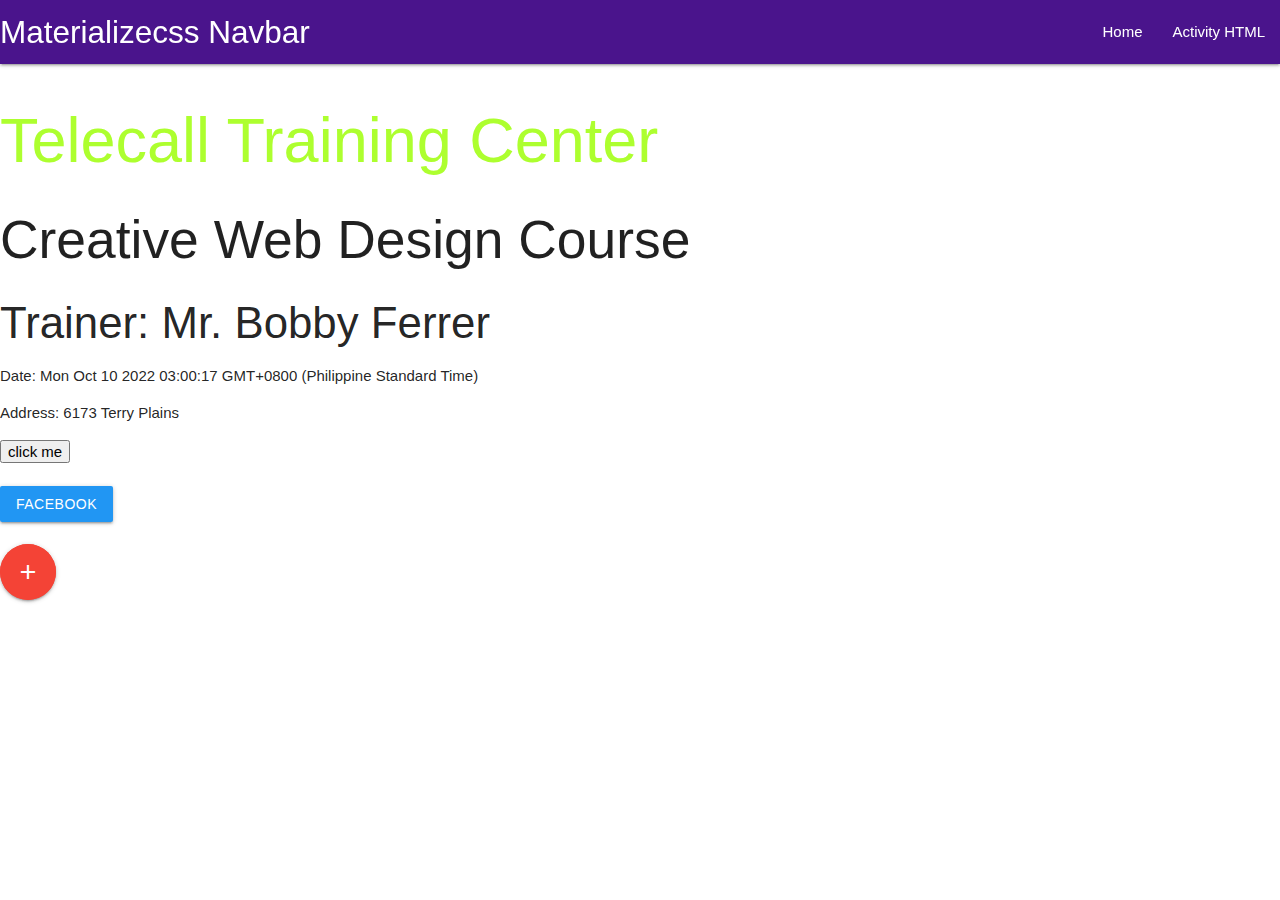
<file: index.html>
<!DOCTYPE html>
<html lang="en">
<head>
  <meta charset="UTF-8">
  <meta http-equiv="X-UA-Compatible" content="IE=edge">
  <meta name="viewport" content="width=device-width, initial-scale=1.0">
  <!-- Compiled and minified CSS -->
  <link rel="stylesheet" href="https://cdnjs.cloudflare.com/ajax/libs/materialize/1.0.0/css/materialize.min.css">
  <link rel="stylesheet" href="style.css">
  <link href="https://fonts.googleapis.com/icon?family=Material+Icons" rel="stylesheet">
  <title>Telecall Creative Web Design</title>
</head>
<body>
   <div class="navbar-fixed">
      <nav class="purple darken-4">
        <div class="nav-wrapper">
          <a class="brand-logo" href="https://materializecss.com/navbar.html">Materializecss Navbar</a>
          <ul class="right">
             <li><a href="index.html">Home</a></li>
             <li><a href="activity.html">Activity HTML</a></li>
          </ul>
        </div>
      </nav>
    </div>
   <h1 style="color: greenyellow;">Telecall Training Center</h1>
   <h2>Creative Web Design Course</h2>
   <h3>Trainer: Mr. Bobby Ferrer</h3>
   <p>Date: Mon Oct 10 2022 03:00:17 GMT+0800 (Philippine Standard Time)</p>
   <p>Address: 6173 Terry Plains</p>

   <button>click me</button>
<br><br>
   <button class="btn blue waves-effect waves-light">Facebook</button>
<br><br>
   <button class="btn-floating pulse btn-large waves-effect waves-light red"><i class="material-icons">add</i></button>

   <!-- Compiled and minified JavaScript -->
   <script src="https://cdnjs.cloudflare.com/ajax/libs/materialize/1.0.0/js/materialize.min.js"></script>
</body>
</html>


<!-- Inline CSS -->
<!-- Internal CSS -->
<!-- External CSS -->
</file>
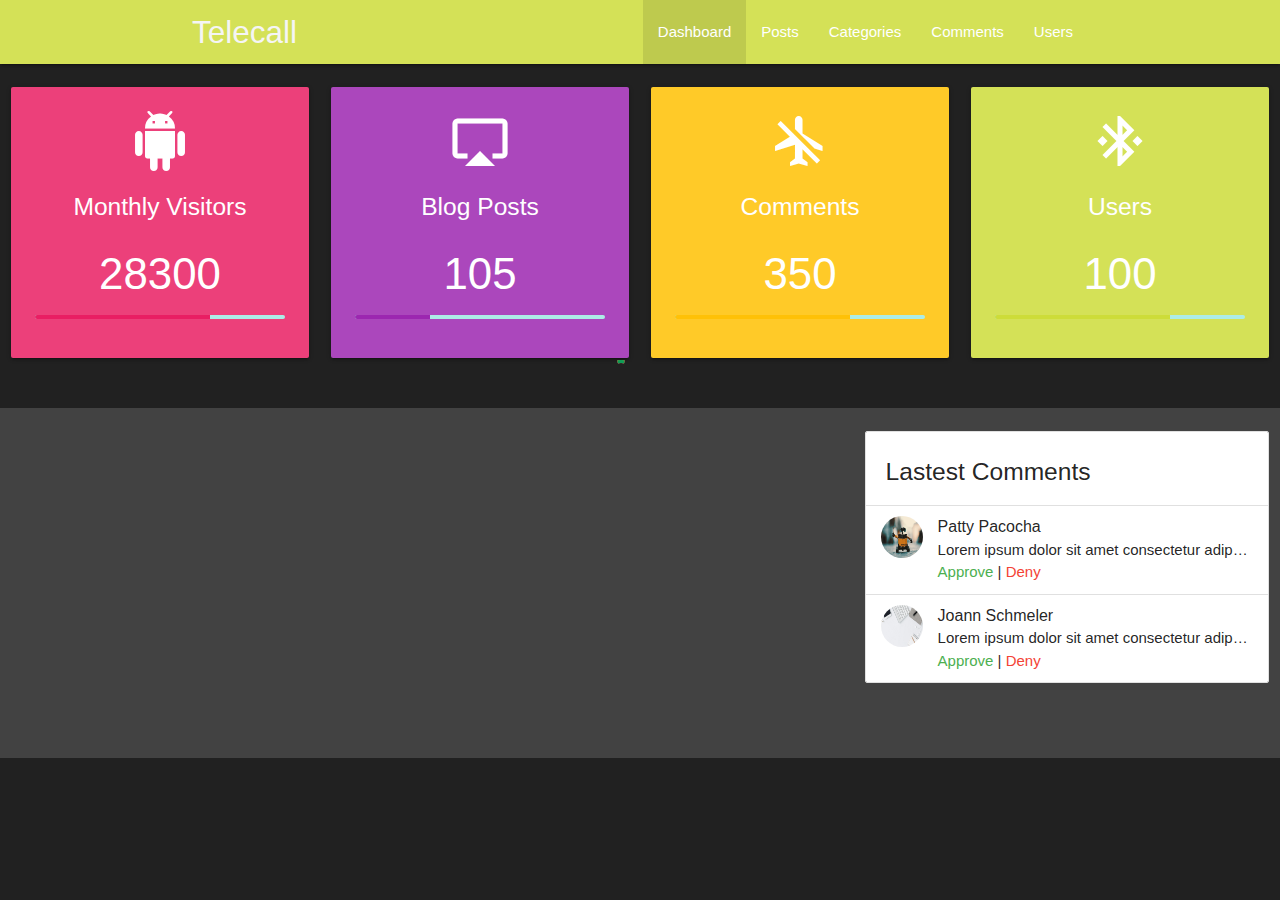
<file: PROJECT/index.html>
<!DOCTYPE html>
<html lang="en">
<head>
  <meta charset="UTF-8">
  <meta http-equiv="X-UA-Compatible" content="IE=edge">
  <meta name="viewport" content="width=device-width, initial-scale=1.0">
   <!-- Compiled and minified CSS -->
   <link rel="stylesheet" href="https://cdnjs.cloudflare.com/ajax/libs/materialize/1.0.0/css/materialize.min.css">
   <!-- Icons -->
   <link href="https://fonts.googleapis.com/icon?family=Material+Icons" rel="stylesheet">
   <!-- css -->
   <link rel="stylesheet" href="main.css">
  <title>Small Project</title>
</head>
<body class="grey darken-4">
<nav class="lime lighten-1">
 <div class="container">
  <div class="nav-wrapper">
    <a href="" class="brand-logo grey-text text-lighten-4">Telecall</a>
    <a href="#" data-target="slide-out" class="sidenav-trigger">
      <i class="material-icons">menu</i>
    </a>
    <ul class="right hide-on-med-and-down">
      <li class="active">
        <a href="index.html">Dashboard</a>
      </li>
      <li>
        <a href="posts.html">Posts</a>
      </li>
      <li>
        <a href="posts.html">Categories</a>
      </li>
      <li>
        <a href="posts.html">Comments</a>
      </li>
      <li>
        <a href="posts.html">Users</a>
      </li>
    </ul>
  </div>
 </div>
</nav>

<!-- Sidenav structure -->
<ul id="slide-out" class="sidenav lime lighten-2">
  <li>
    <div class="user-view">
      <div class="background grey darken-4"></div>
      <a href="#">
        <img src="../images/img5.jpg" alt="" class="circle">
      </a>
      <a href="#">
        <span class="name white-text">Ashley Abernathy</span>
      </a>
      <a href="#">
        <span class="email white-text">abernathy@gmail.com</span>
      </a>
    </div>
  </li>
    <li>
      <div class="divider"></div>
    </li>
    <li class="active">
      <a href="index.html"><i class="material-icons">dashboard</i>dashboard</a>
    </li>
    <li>
      <a href="posts.html">Posts</a>
    </li>
    <li>
      <a href="posts.html">Categories</a>
    </li>
    <li>
      <a href="posts.html">Comments</a>
    </li>
    <li>
      <a href="posts.html">Users</a>
    </li>
    <li>
      <div class="divider"></div>
    </li>
    <li>
      <a class="subheader">Account Controls</a>
    </li>
    <li>
      <a href="login.html" class="waves-effect">Logout</a>
    </li>
</ul>
  
<!-- section: stats -->
<section class="section section-stats">
 <div class="row">
  <div class="col s12 m6 l3">
    <div class="card-panel pink lighten-1 white-text center">
      <i class="material-icons medium">android</i>
      <h5>Monthly Visitors</h5>
      <h3 class="count">28300</h3>
      <div class="progress">
        <div class="determinate pink"  style="width: 70%"></div>
      </div>
    </div>
  </div>
  <div class="col s12 m6 l3">
    <div class="card-panel purple lighten-1 white-text center">
      <i class="material-icons medium">airplay</i>
      <h5>Blog Posts</h5>
      <h3 class="count">105</h3>
      <div class="progress">
        <div class="determinate purple"  style="width: 30%"></div>
      </div>
    </div>
  </div>
  <div class="col s12 m6 l3">
    <div class="card-panel amber lighten-1 white-text center">
      <i class="material-icons medium">airplanemode_inactive</i>
      <h5>Comments</h5>
      <h3 class="count">350</h3>
      <div class="progress">
        <div class="determinate amber"  style="width: 70%"></div>
      </div>
    </div>
  </div>
  <div class="col s12 m6 l3">
    <div class="card-panel lime lighten-1 white-text center">
      <i class="material-icons medium">bluetooth_connected</i>
      <h5>Users</h5>
      <h3 class="count">100</h3>
      <div class="progress">
        <div class="determinate lime"  style="width: 70%"></div>
      </div>
    </div>
  </div>
 </div>
</section>
<!-- section visitor -->
<section class="section section-visitors grey darken-3">
 <div class="row">
  <div class="col s12 m6 l8">
    <div id="chartContainer" style="height: 300px; width: 100%;"></div>
  </div>
  <div class="col s12 m6 l4">
<!-- latest comments -->
    <ul class="collection with-header latest-comments">
       <li class="collection-header">
        <h5>Lastest Comments</h5>
       </li>
       <li class="collection-item avatar">
        <img src="../images/img5.jpg" alt="" class="circle">
        <span class="title">Patty Pacocha</span>
        <p class="truncate">Lorem ipsum dolor sit amet consectetur adipisicing elit. Magni repudiandae quo quaerat laudantium amet impedit, repellat, id inventore aspernatur consequatur eos nostrum architecto officia libero nemo alias ipsam itaque cupiditate!</p>
        <a href="#" class="approve green-text">Approve</a> |
        <a href="#" class="deny red-text">Deny</a> 
       </li>
       <li class="collection-item avatar">
        <img src="../images/img3.jpg" alt="" class="circle">
        <span class="title">Joann Schmeler</span>
        <p class="truncate">Lorem ipsum dolor sit amet consectetur adipisicing elit. Magni repudiandae quo quaerat laudantium amet impedit, repellat, id inventore aspernatur consequatur eos nostrum architecto officia libero nemo alias ipsam itaque cupiditate!</p>
        <a href="#" class="approve green-text">Approve</a> |
        <a href="#" class="deny red-text">Deny</a> 
       </li>
    </ul>
  </div>
 </div>
</section>


<!-- Preloader -->
<div class="preloader-wrapper big active loader">
  <div class="spinner-layer spinner-blue">
    <div class="circle-clipper left">
      <div class="circle"></div>
    </div><div class="gap-patch">
      <div class="circle"></div>
    </div><div class="circle-clipper right">
      <div class="circle"></div>
    </div>
  </div>

  <div class="spinner-layer spinner-red">
    <div class="circle-clipper left">
      <div class="circle"></div>
    </div><div class="gap-patch">
      <div class="circle"></div>
    </div><div class="circle-clipper right">
      <div class="circle"></div>
    </div>
  </div>

  <div class="spinner-layer spinner-yellow">
    <div class="circle-clipper left">
      <div class="circle"></div>
    </div><div class="gap-patch">
      <div class="circle"></div>
    </div><div class="circle-clipper right">
      <div class="circle"></div>
    </div>
  </div>

  <div class="spinner-layer spinner-green">
    <div class="circle-clipper left">
      <div class="circle"></div>
    </div><div class="gap-patch">
      <div class="circle"></div>
    </div><div class="circle-clipper right">
      <div class="circle"></div>
    </div>
  </div>
</div>
    




   <!-- Jquery CDN -->
<script src="https://code.jquery.com/jquery-3.6.1.min.js" integrity="sha256-o88AwQnZB+VDvE9tvIXrMQaPlFFSUTR+nldQm1LuPXQ=" crossorigin="anonymous"></script>
<!-- Compiled and minified JavaScript -->
<script src="https://cdnjs.cloudflare.com/ajax/libs/materialize/1.0.0/js/materialize.min.js"></script>
<script src="https://canvasjs.com/assets/script/canvasjs.min.js"></script>
<script src="js/chart.js"></script>

<script>
  // hide Sections
  $('.section').hide();
  // setTimeOut
  setTimeout(function() {
    $(document).ready(function() {
      // Init sidenav
    $('.sidenav').sidenav({
      edge: 'right',
      inDuration: 250,
      outDuration: 200,
      preventScrolling: true
    });
    //  show sections
    $('.section').fadeIn();
    // Hide Preloader
    $('.loader').fadeOut();
   });
  }, 1000);
  
</script>
</body>
</html>
</file>
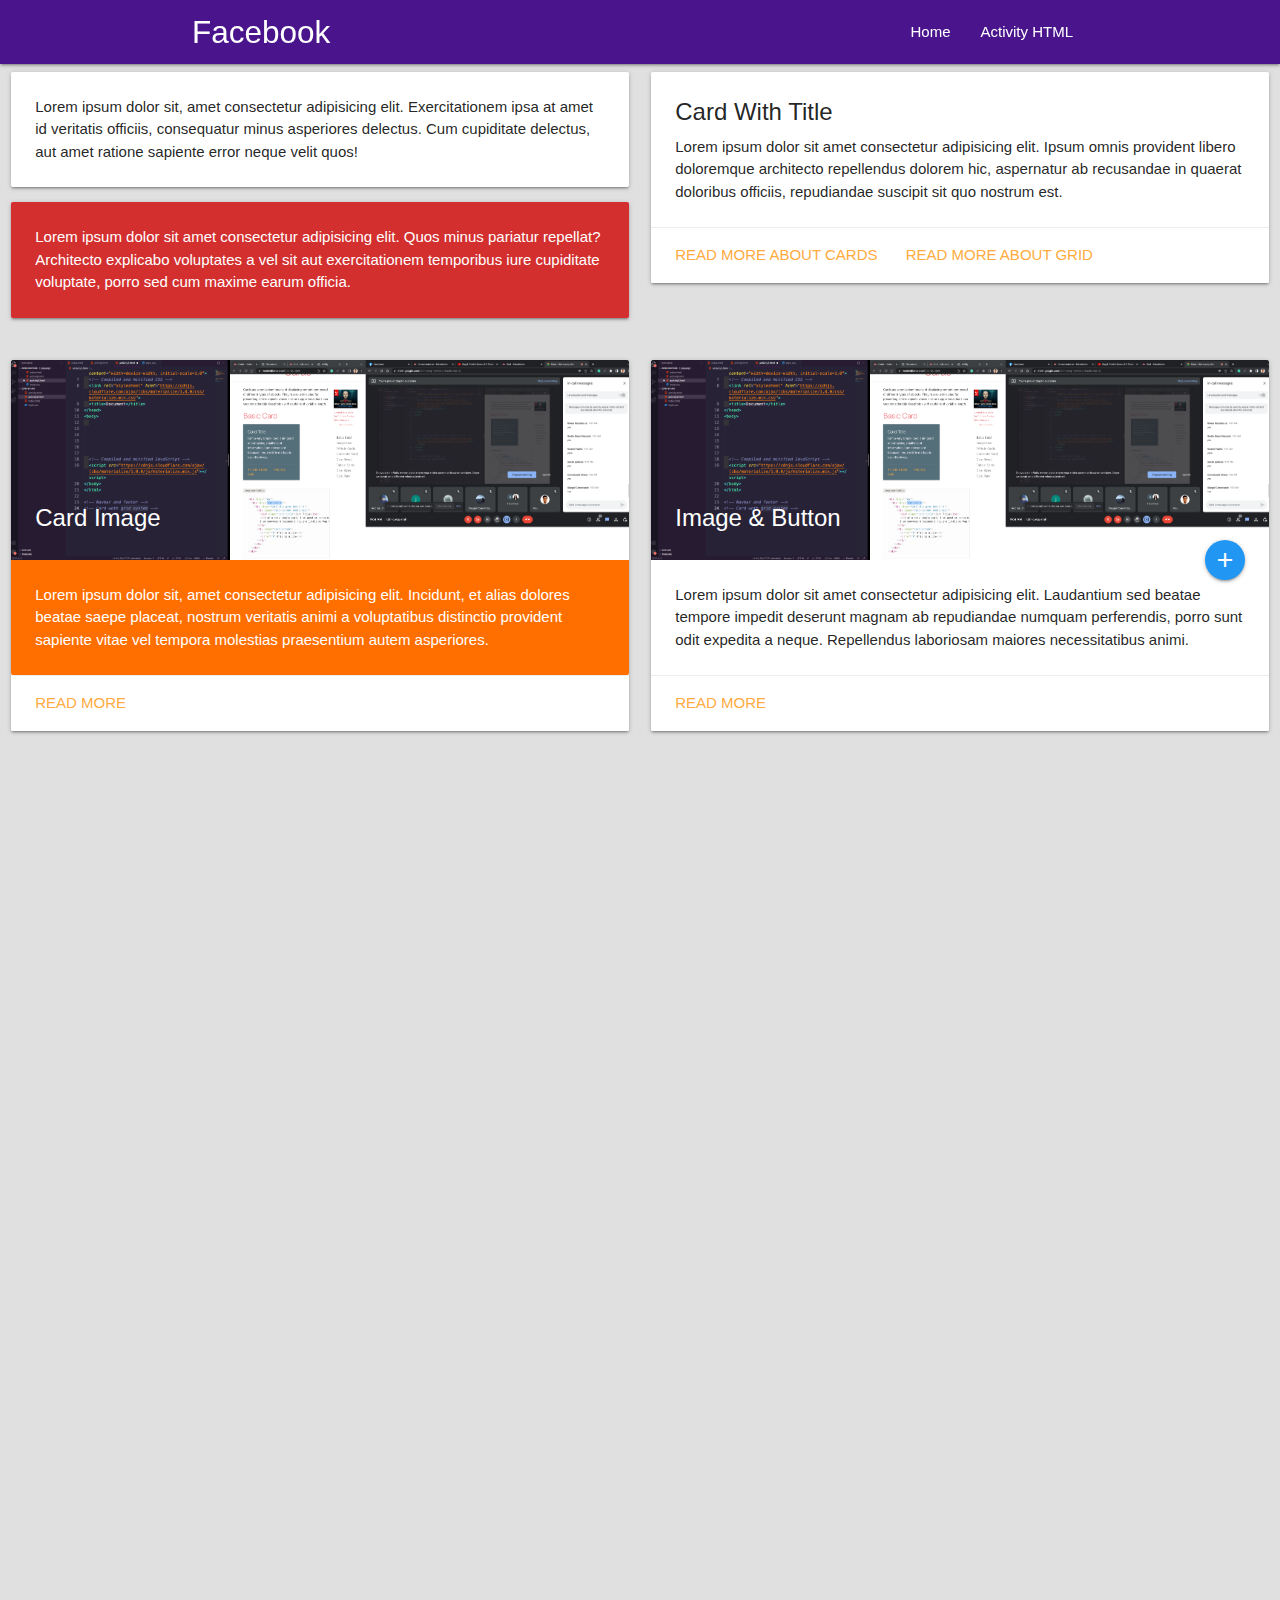
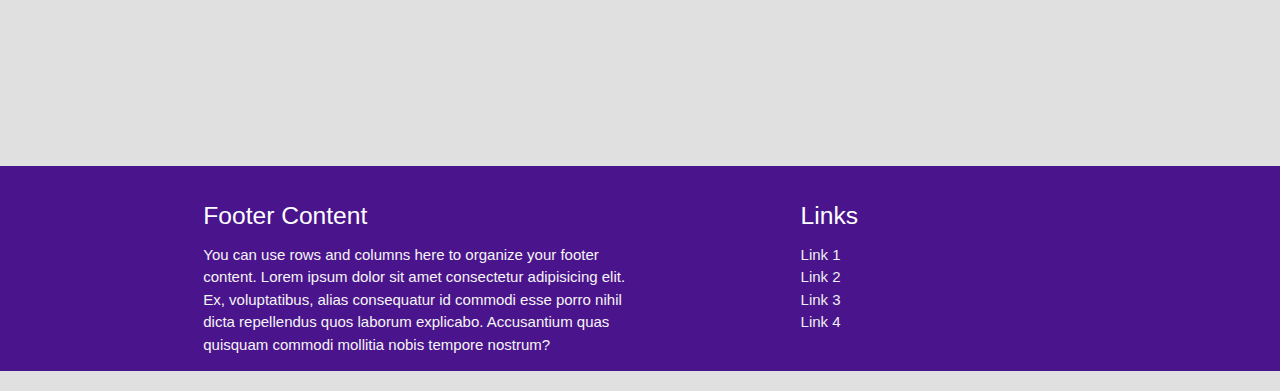
<file: activity.html>
<!DOCTYPE html>
<html lang="en">
<head>
  <meta charset="UTF-8">
  <meta http-equiv="X-UA-Compatible" content="IE=edge">
  <meta name="viewport" content="width=device-width, initial-scale=1.0">
  <!-- Compiled and minified CSS -->
  <link rel="stylesheet" href="https://cdnjs.cloudflare.com/ajax/libs/materialize/1.0.0/css/materialize.min.css">
  <!-- Icons -->
  <link href="https://fonts.googleapis.com/icon?family=Material+Icons" rel="stylesheet">
  <title>Document</title>
</head>
<body class="grey lighten-2">
  <div class="navbar-fixed">
    <nav class="purple darken-4">
      <div class="container">
        <div class="nav-wrapper">
          <a class="brand-logo" href="https://www.facebook.com/">Facebook</a>
          <ul class="right">
             <li><a href="index.html">Home</a></li>
             <li><a href="activity.html">Activity HTML</a></li>
          </ul>
        </div>
      </div>
    </nav>
  </div>

  <div class="row">
    <div class="col s12 m6">
      <div class="card">
        <div class="card-content">
          <p>Lorem ipsum dolor sit, amet consectetur adipisicing elit. Exercitationem ipsa at amet id veritatis officiis, consequatur minus asperiores delectus. Cum cupiditate delectus, aut amet ratione sapiente error neque velit quos!</p>
        </div>
      </div>
      <div class="card red darken-2">
        <div class="card-content white-text">
          <p>Lorem ipsum dolor sit amet consectetur adipisicing elit. Quos minus pariatur repellat? Architecto explicabo voluptates a vel sit aut exercitationem temporibus iure cupiditate voluptate, porro sed cum maxime earum officia.</p>
        </div>
      </div>
    </div>
    <div class="col s12 m6">
      <!-- Card with title -->
      <div class="card">
        <div class="card-content">
          <span class="card-title">Card With Title</span>
          <p>Lorem ipsum dolor sit amet consectetur adipisicing elit. Ipsum omnis provident libero doloremque architecto repellendus dolorem hic, aspernatur ab recusandae in quaerat doloribus officiis, repudiandae suscipit sit quo nostrum est.</p>
        </div>
        <!-- Add links -->
        <div class="card-action">
          <a href="https://materializecss.com/cards.html">Read More About Cards</a>
          <a href="https://materializecss.com/grid.html">Read More About Grid</a>
        </div>
      </div>
    </div>
  </div>

  <div class="row">
    <div class="col s12 m6">
      <!-- card image -->
      <div class="card">
        <div class="card-image">
          <img src="images/img1.png" alt="">
          <span class="card-title">Card Image</span>
        </div>
        <div class="card-content amber white-text darken-4">
          <p>Lorem ipsum dolor sit, amet consectetur adipisicing elit. Incidunt, et alias dolores beatae saepe placeat, nostrum veritatis animi a voluptatibus distinctio provident sapiente vitae vel tempora molestias praesentium autem asperiores.</p>
        </div>
        <div class="card-action">
          <a href="">Read more</a>
        </div>
      </div>
    </div>
    <div class="col s12 m6">
      <!-- Card with image & floating button-->
      <div class="card">
        <div class="card-image">
          <img src="images/img1.png" alt="">
          <span class="card-title">Image & Button</span>
          <a href="" class="btn-floating halfway-fab waves-effect waves-light blue">
            <i class="material-icons">add</i>
          </a>
        </div>
        <div class="card-content">
          <p>Lorem ipsum dolor sit amet consectetur adipisicing elit. Laudantium sed beatae tempore impedit deserunt magnam ab repudiandae numquam perferendis, porro sunt odit expedita a neque. Repellendus laboriosam maiores necessitatibus animi.</p>
        </div>
        <div class="card-action">
          <a href="">Read more</a>
        </div>
      </div>
    </div>
  </div>

  <div style="height: 1000px;"></div>

 
  <footer class="page-footer purple darken-4">
    <div class="container">
      <div class="row">
        <div class="col l6 s12">
          <h5 class="white-text">Footer Content</h5>
          <p class="grey-text text-lighten-4">You can use rows and columns here to organize your footer content. Lorem ipsum dolor sit amet consectetur adipisicing elit. Ex, voluptatibus, alias consequatur id commodi esse porro nihil dicta repellendus quos laborum explicabo. Accusantium quas quisquam commodi mollitia nobis tempore nostrum? </p>
        </div>
        <div class="col l4 offset-l2 s12">
          <h5 class="white-text">Links</h5>
          <ul>
            <li><a class="grey-text text-lighten-3" href="#!">Link 1</a></li>
            <li><a class="grey-text text-lighten-3" href="#!">Link 2</a></li>
            <li><a class="grey-text text-lighten-3" href="#!">Link 3</a></li>
            <li><a class="grey-text text-lighten-3" href="#!">Link 4</a></li>
          </ul>
        </div>
      </div>
    </div>
  </footer>
  <!-- Compiled and minified JavaScript -->
  <script src="https://cdnjs.cloudflare.com/ajax/libs/materialize/1.0.0/js/materialize.min.js"></script>
</body>
</html>
</file>
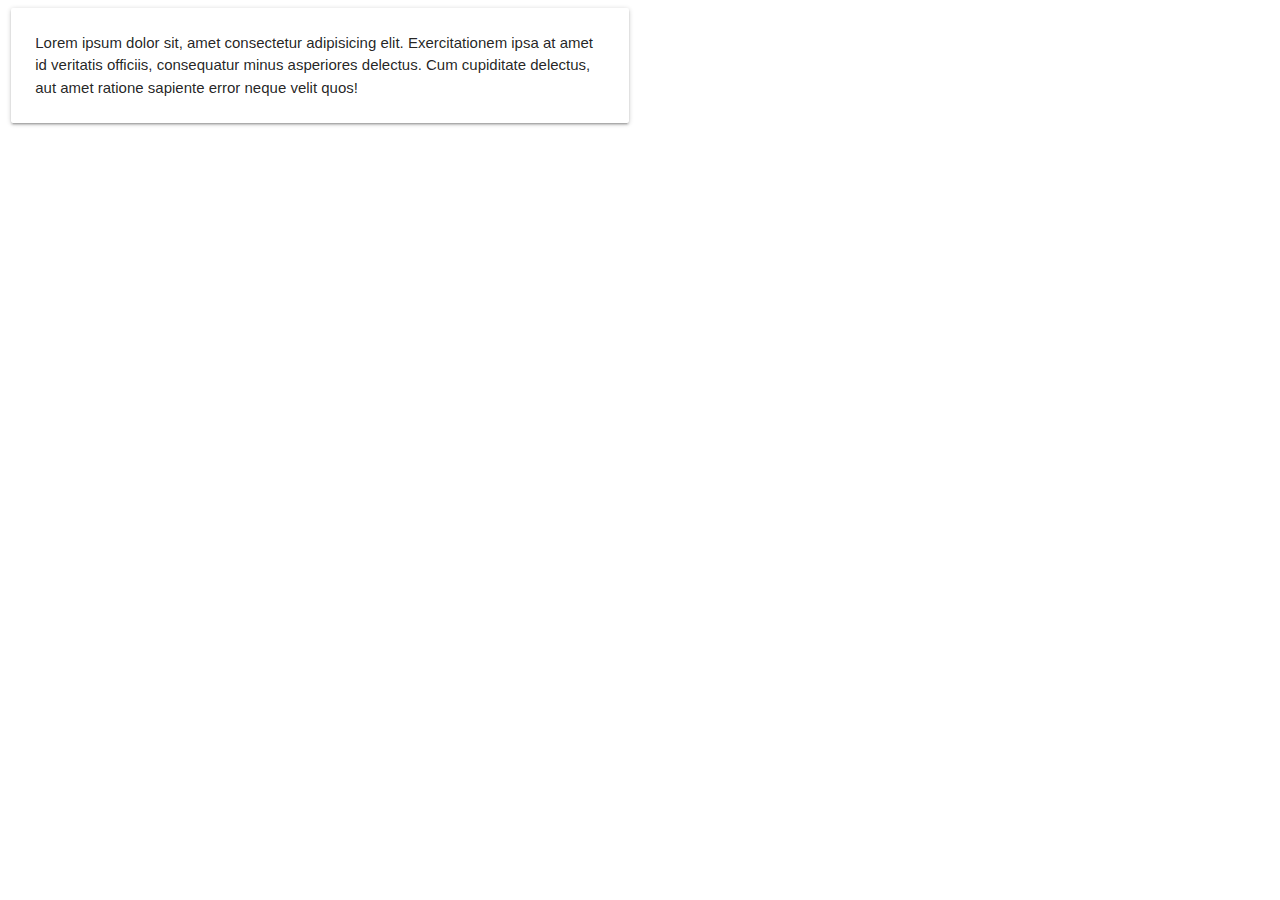
<file: activity2.html>
<!DOCTYPE html>
<html lang="en">
<head>
  <meta charset="UTF-8">
  <meta http-equiv="X-UA-Compatible" content="IE=edge">
  <meta name="viewport" content="width=device-width, initial-scale=1.0">
  <!-- Compiled and minified CSS -->
  <link rel="stylesheet" href="https://cdnjs.cloudflare.com/ajax/libs/materialize/1.0.0/css/materialize.min.css">
  <title>Document</title>
</head>
<body>
  
<div class="row">
  <div class="col s12 m6">
    <div class="card">
      <div class="card-content">
        <p>Lorem ipsum dolor sit, amet consectetur adipisicing elit. Exercitationem ipsa at amet id veritatis officiis, consequatur minus asperiores delectus. Cum cupiditate delectus, aut amet ratione sapiente error neque velit quos!</p>
      </div>
    </div>
  </div>
</div>




  <!-- Compiled and minified JavaScript -->
  <script src="https://cdnjs.cloudflare.com/ajax/libs/materialize/1.0.0/js/materialize.min.js"></script>
</body>
</html>

<!-- Navbar and footer -->
<!-- Card woth grid system -->
</file>
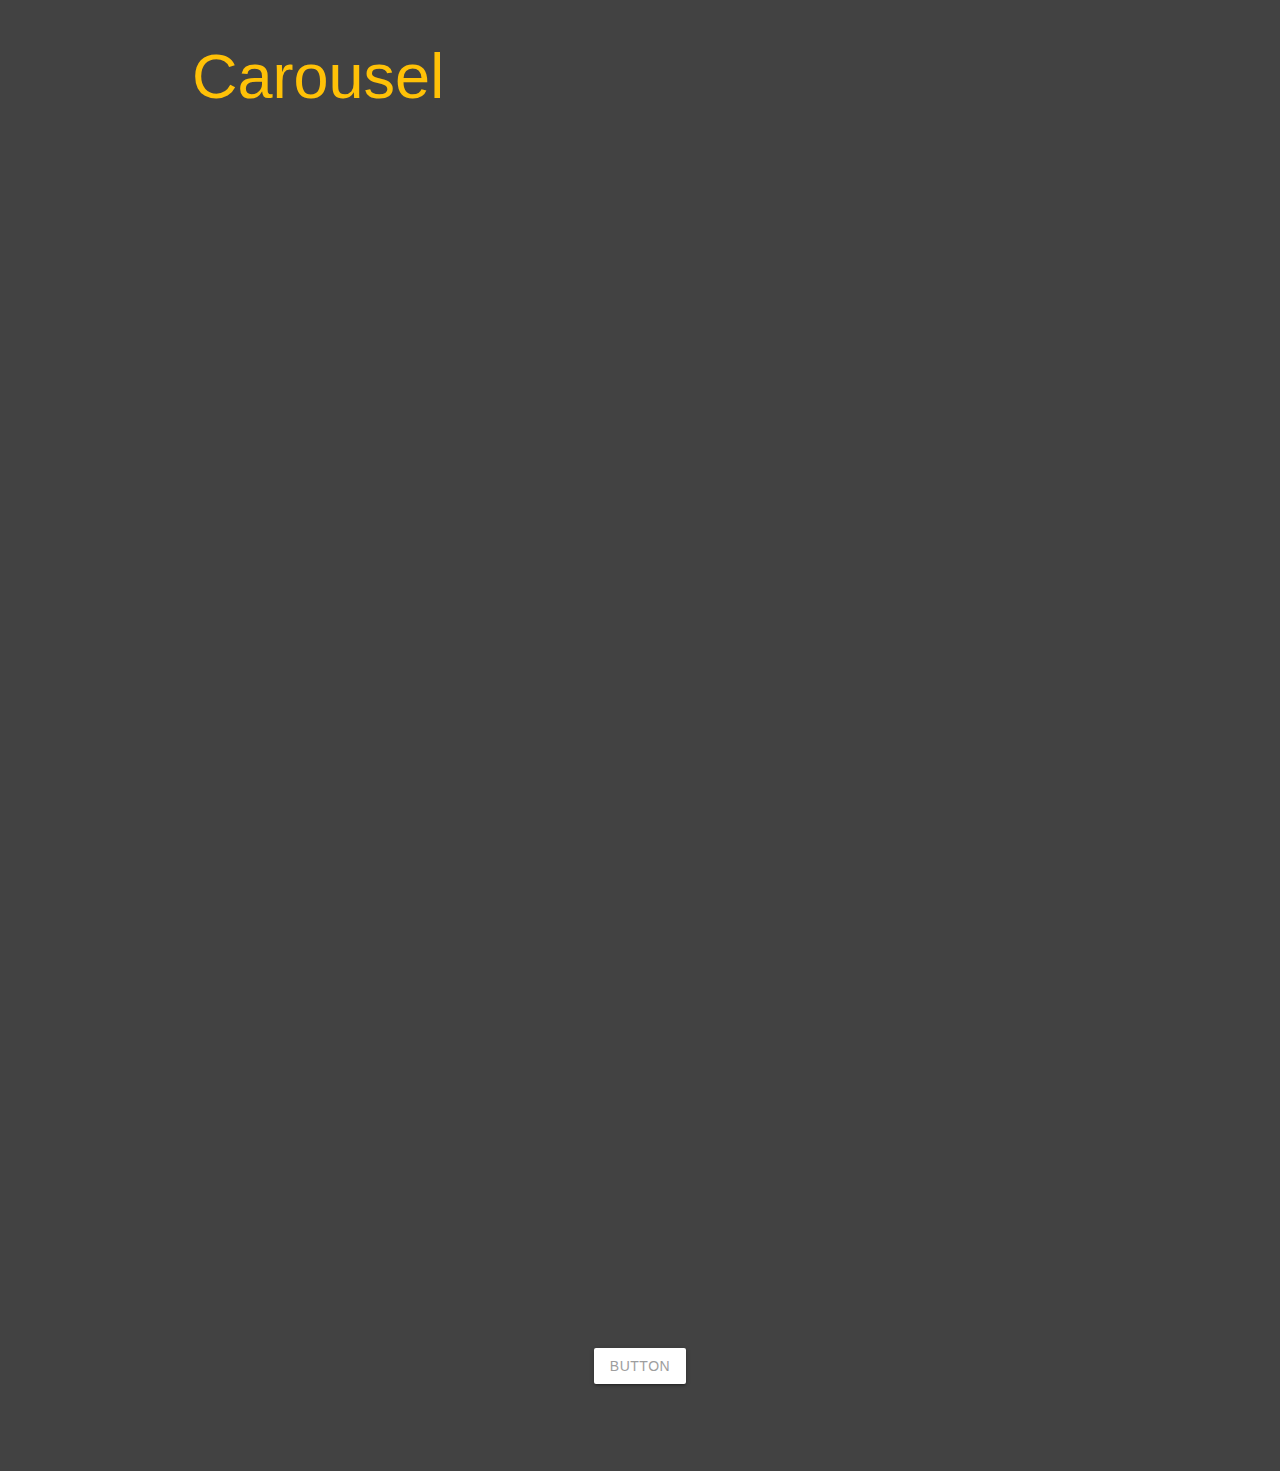
<file: carousel.html>
<!DOCTYPE html>
<html lang="en">
<head>
  <meta charset="UTF-8">
  <meta http-equiv="X-UA-Compatible" content="IE=edge">
  <meta name="viewport" content="width=device-width, initial-scale=1.0">
  <!-- Compiled and minified CSS -->
  <link rel="stylesheet" href="https://cdnjs.cloudflare.com/ajax/libs/materialize/1.0.0/css/materialize.min.css">
  <!-- Icons -->
  <link href="https://fonts.googleapis.com/icon?family=Material+Icons" rel="stylesheet">
  <title>Carousel</title>
</head>
<body class="grey darken-3">
  
<div class="container">
  <h1 class="amber-text">Carousel</h1>
  <!-- Carousel -->
  <div class="carousel">
    <a href="#one!" class="carousel-item">
      <img src="images/img1.jpg" alt="">
    </a>
    <a href="#two!" class="carousel-item">
      <img src="images/img2.jpg" alt="">
    </a>
    <a href="#three!" class="carousel-item">
      <img src="images/img3.jpg" alt="">
    </a>
    <a href="#four!" class="carousel-item">
      <img src="images/img4.jpg" alt="">
    </a>
  </div>
</div>

<!-- Full width carousel -->
<div class="carousel carousel-slider">
  <a href="#one!" class="carousel-item">
    <img src="images/img5.jpg" alt="">
  </a>
  <a href="#two!" class="carousel-item">
    <img src="images/img6.jpg" alt="">
  </a>
  <a href="#three!" class="carousel-item">
    <img src="images/img7.jpg" alt="">
  </a>
  <a href="#four!" class="carousel-item">
    <img src="images/img8.jpg" alt="">
  </a>
</div>

<br><br><br>

<!-- Special Options -->
<div class="carousel carousel-slider center">
  <div class="carousel-fixed-item center">
    <a href="" class="btn waves-effect white grey-text darken-text-2">button</a>
  </div>
  <div class="carousel-item red white-text" href="#one!">
    <h2>First Panel</h2>
    <p class="white-text">This is your first panel</p>
  </div>
  <div class="carousel-item deep-purple white-text" href="#two!">
    <h2>Second Panel</h2>
    <p class="white-text">This is your Second panel</p>
  </div>
  <div class="carousel-item lime white-text" href="#one!">
    <h2>Third Panel</h2>
    <p class="white-text">This is your Third panel</p>
  </div>
  <div class="carousel-item brown white-text" href="#one!">
    <h2>Fourth Panel</h2>
    <p class="white-text">This is your Fourth panel</p>
  </div>
</div>

<br><br><br>




<!-- Jquery CDN -->
<script src="https://code.jquery.com/jquery-3.6.1.min.js" integrity="sha256-o88AwQnZB+VDvE9tvIXrMQaPlFFSUTR+nldQm1LuPXQ=" crossorigin="anonymous"></script>
  <!-- Compiled and minified JavaScript -->
  <script src="https://cdnjs.cloudflare.com/ajax/libs/materialize/1.0.0/js/materialize.min.js"></script>

  <script>
    $(document).ready(function(){
      // Carousel init
      $('.carousel').carousel();
      // Fullwidth init
      $('.carousel.carousel-slider').carousel({
        fullWidth: true,
        indicators: true
      });
    });
  </script>
</body>
</html>
</file>
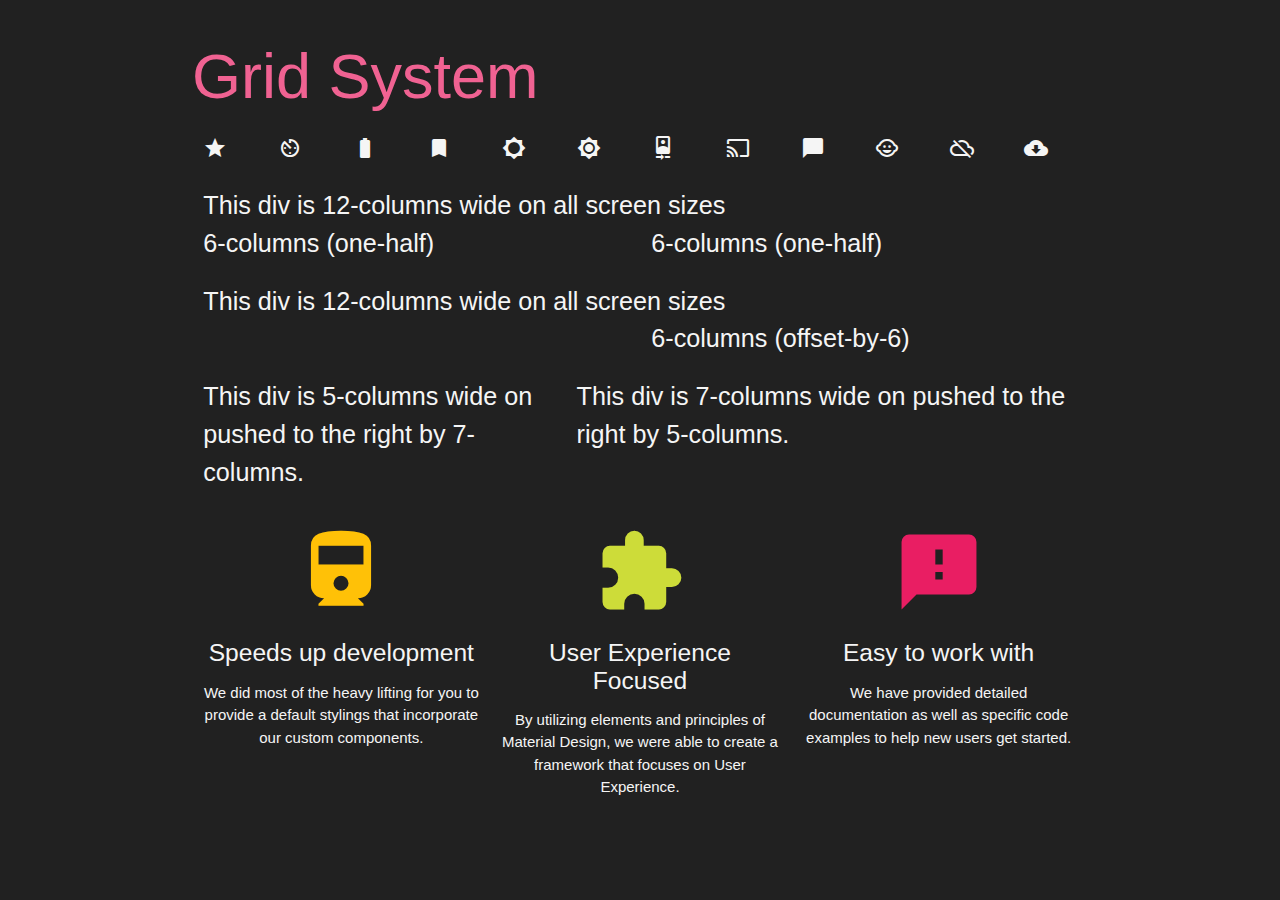
<file: grid.html>
<!DOCTYPE html>
<html lang="en">
<head>
  <meta charset="UTF-8">
  <meta http-equiv="X-UA-Compatible" content="IE=edge">
  <meta name="viewport" content="width=device-width, initial-scale=1.0">
  <!-- Compiled and minified CSS -->
  <link rel="stylesheet" href="https://cdnjs.cloudflare.com/ajax/libs/materialize/1.0.0/css/materialize.min.css">
  <!-- Icons -->
  <link href="https://fonts.googleapis.com/icon?family=Material+Icons" rel="stylesheet">
  <link rel="stylesheet" href="style.css">
  <title>Grid</title>
</head>
<body class="grey darken-4 grey-text text-lighten-4">
  <div class="container">
    <h1 class="pink-text text-lighten-2">Grid System</h1>

    <div class="row">
      <div class="col s1">
        <div class="box">
          <i class="material-icons">grade</i>
        </div>
      </div>
      <div class="col s1">
        <div class="box">
          <i class="material-icons">av_timer</i>
        </div>
      </div>
      <div class="col s1">
        <div class="box">
          <i class="material-icons">battery_full</i>
        </div>
      </div>
      <div class="col s1">
        <div class="box">
          <i class="material-icons">bookmark</i>
        </div>
      </div>
      <div class="col s1">
        <div class="box">
          <i class="material-icons">brightness_5</i>
        </div>
      </div>
      <div class="col s1">
        <div class="box">
          <i class="material-icons">brightness_7</i>
        </div>
      </div>
      <div class="col s1">
        <div class="box">
          <i class="material-icons">camera_front</i>
        </div>
      </div>
      <div class="col s1">
        <div class="box">
          <i class="material-icons">cast</i>
        </div>
      </div>
      <div class="col s1">
        <div class="box">
          <i class="material-icons">chat_bubble</i>
        </div>
      </div>
      <div class="col s1">
        <div class="box">
          <i class="material-icons">child_care</i>
        </div>
      </div>
      <div class="col s1">
        <div class="box">
          <i class="material-icons">cloud_off</i>
        </div>
      </div>
      <div class="col s1">
        <div class="box">
          <i class="material-icons">cloud_download</i>
        </div>
      </div>
    </div>
     
    <div class="row">
      <div class="col s12">
        <div class="box">
          <span class="flow-text">This div is 12-columns wide on all screen sizes</span>
        </div>
      </div>
      <div class="col s6">
        <div class="box">
          <span class="flow-text">6-columns (one-half)</span>
        </div>
      </div>
      <div class="col s6">
        <div class="box">
          <span class="flow-text">6-columns (one-half)</span>
        </div>
      </div>
    </div>

    <div class="row">
      <div class="col s12">
        <div class="box">
          <span class="flow-text">This div is 12-columns wide on all screen sizes</span>
        </div>
      </div>
      <div class="col s6 offset-s6">
        <div class="box">
          <span class="flow-text">6-columns (offset-by-6)</span>
        </div>
      </div>
    </div>

    <div class="row">
      <div class="col s7 push-s5">
        <div class="box">
          <span class="flow-text">This div is 7-columns wide on pushed to the right by 5-columns.</span>
        </div>
      </div>
      <div class="col s5 pull-s7">
        <div class="box">
          <span class="flow-text">This div is 5-columns wide on pushed to the right by 7-columns.</span>
        </div>
      </div>
    </div>


    <section class="section center">
        <div class="row">
          <div class="col s4">
            <i class="material-icons large amber-text">directions_railway</i>
            <h5>Speeds up development</h5>
            <p>We did most of the heavy lifting for you to provide a default stylings that incorporate our custom components.</p>
          </div>
          <div class="col s4">
            <i class="material-icons large lime-text">extension</i>
            <h5>User Experience Focused</h5>
            <p>By utilizing elements and principles of Material Design, we were able to create a framework that focuses on User Experience.</p>
          </div>
          <div class="col s4">
            <i class="material-icons large pink-text">feedback</i>
            <h5>Easy to work with</h5>
            <p>We have provided detailed documentation as well as specific code examples to help new users get started.</p>
          </div>
      </div>
    </section>
    



    <!-- end of container -->
  </div>

  
  



  <!-- Jquery CDN -->
<script src="https://code.jquery.com/jquery-3.6.1.min.js" integrity="sha256-o88AwQnZB+VDvE9tvIXrMQaPlFFSUTR+nldQm1LuPXQ=" crossorigin="anonymous"></script>
<!-- Compiled and minified JavaScript -->
<script src="https://cdnjs.cloudflare.com/ajax/libs/materialize/1.0.0/js/materialize.min.js"></script>
</body>
</html>
</file>
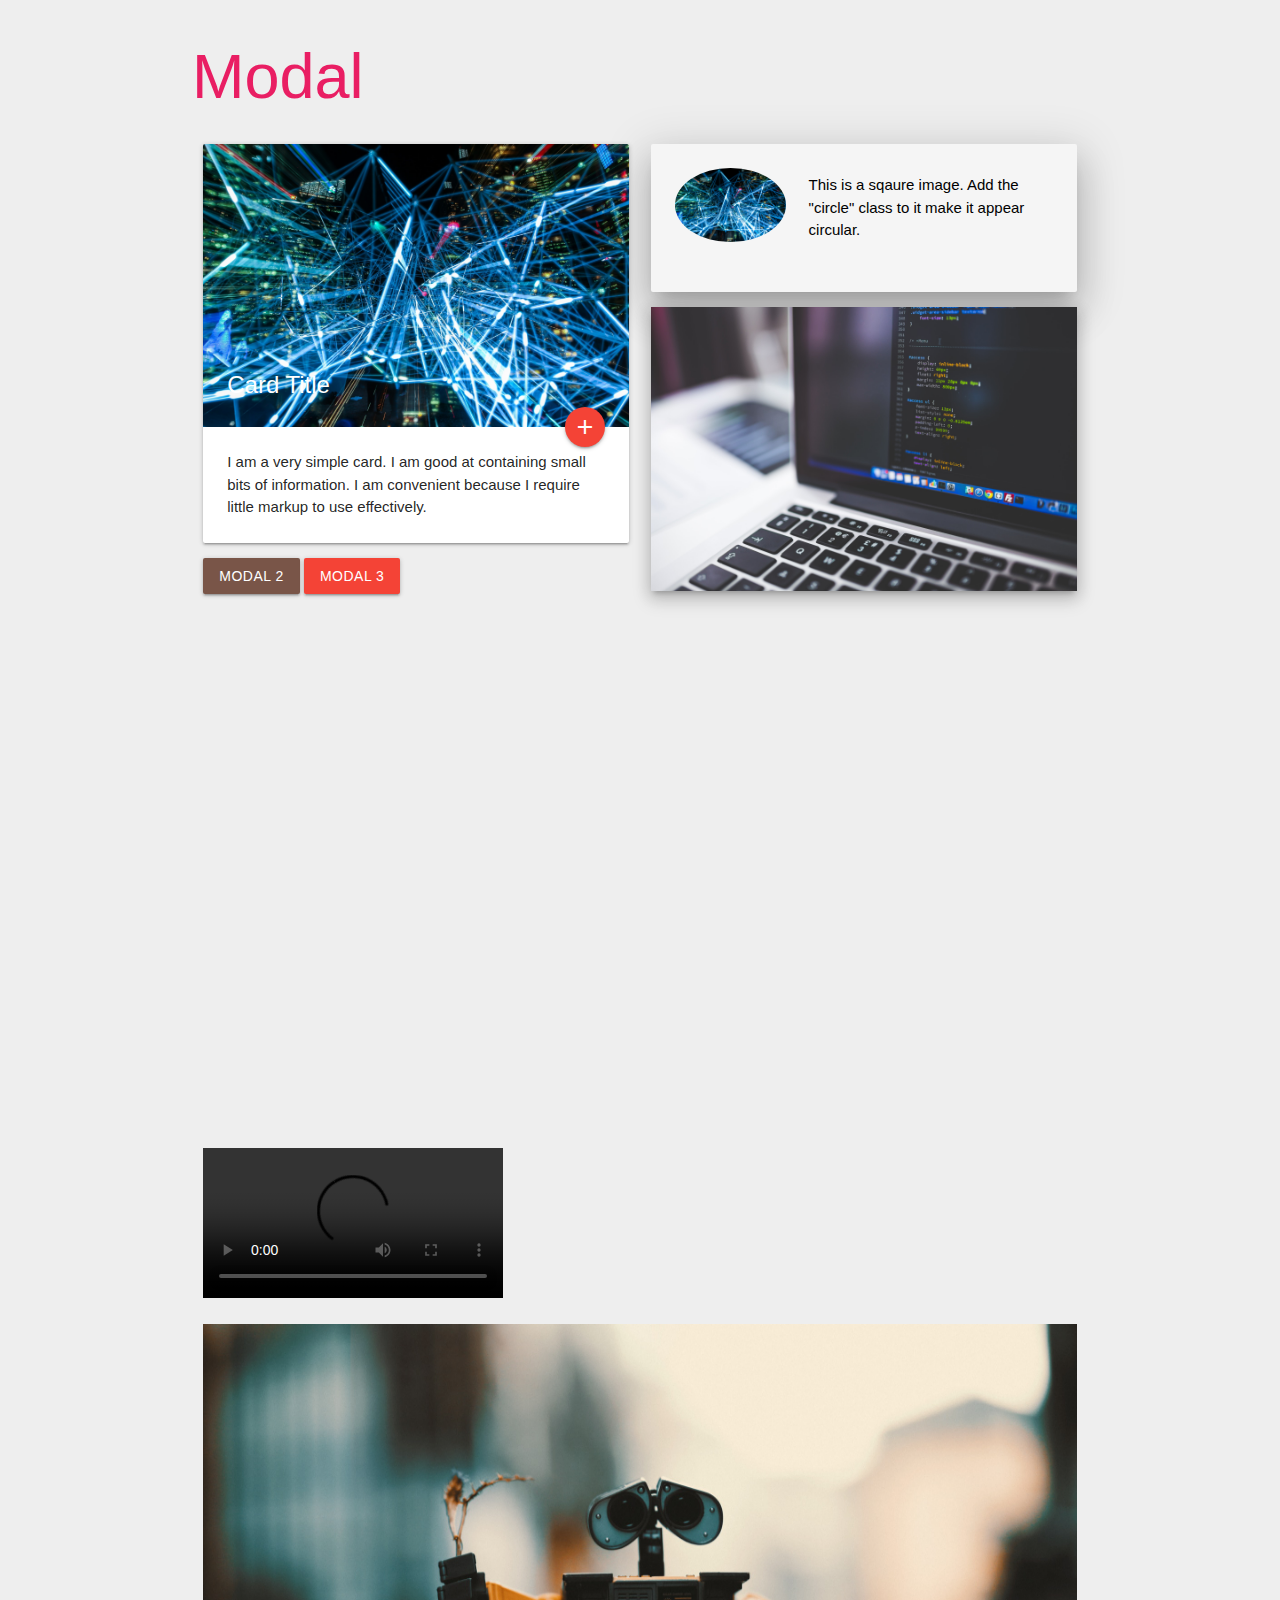
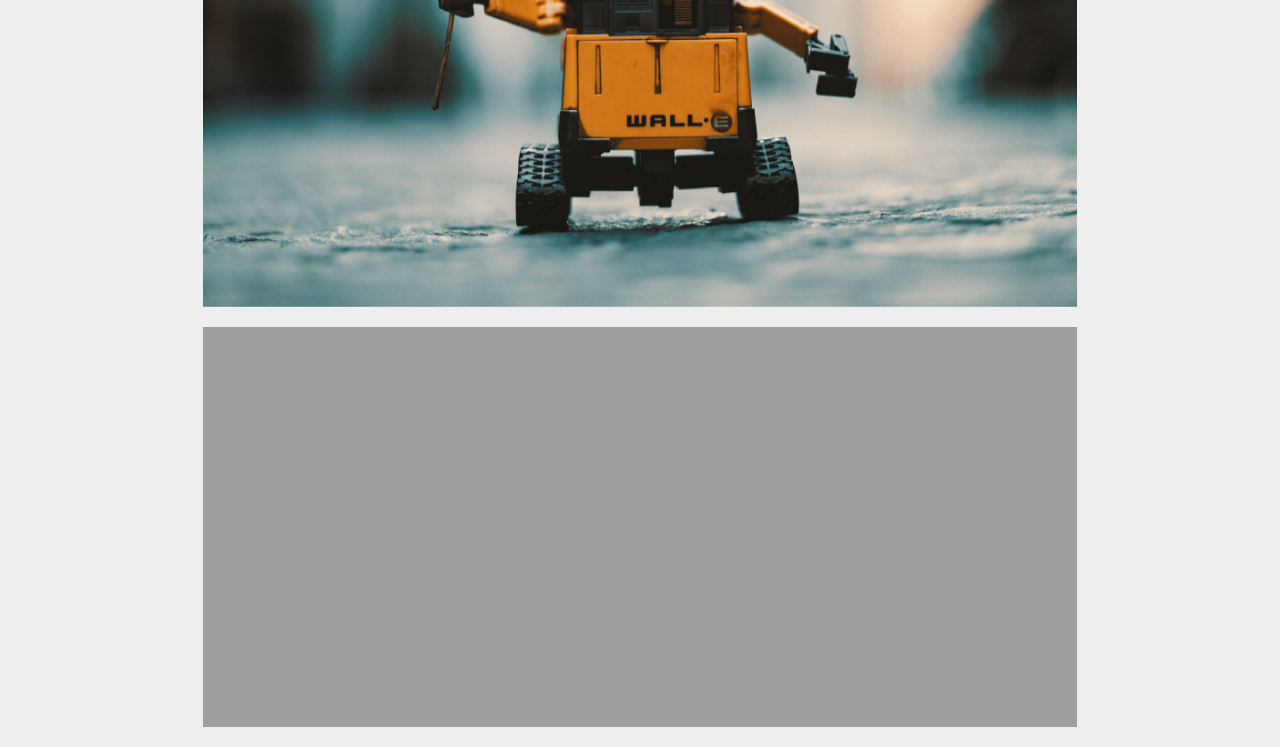
<file: modal.html>
<!DOCTYPE html>
<html lang="en">
<head>
  <meta charset="UTF-8">
  <meta http-equiv="X-UA-Compatible" content="IE=edge">
  <meta name="viewport" content="width=device-width, initial-scale=1.0">
  <!-- Compiled and minified CSS -->
  <link rel="stylesheet" href="https://cdnjs.cloudflare.com/ajax/libs/materialize/1.0.0/css/materialize.min.css">
  <!-- Icons -->
  <link href="https://fonts.googleapis.com/icon?family=Material+Icons" rel="stylesheet">
  <link rel="stylesheet" href="style.css">
  <title>Document</title>
</head>
<body class="grey lighten-3">
  <div class="container">
    <h1 class="pink-text">Modal</h1>
    <!-- Modal trigger -->
    <div class="row">
      <div class="col s12 m6">
       <a href="#modal1" class="modal-trigger">
        <div class="card">
          <div class="card-image">
            <img src="images/img1.jpg">
            <span class="card-title">Card Title</span>
            <a class="btn-floating halfway-fab waves-effect waves-light red"><i class="material-icons">add</i></a>
          </div>
          <div class="card-content">
            <p>I am a very simple card. I am good at containing small bits of information. I am convenient because I require little markup to use effectively.</p>
          </div>
        </div>
       </a>
         <!-- Modal trigger -->
         <a href="#modal2" class="btn brown waves-effect waves-light modal-trigger">Modal 2</a>
         <!-- Modal trigger -->
        <a href="#modal3" class="btn red waves-effect waves-light modal-trigger">Modal 3</a>
        <br><br>
      </div>
      <div class="col s12 m6">
        <div class="card-panel grey lighten-4 z-depth-5">
         <div class="row valign-wrapper">
           <div class="col s4">
            <img src="images/img1.jpg" alt="" class="circle responsive-img">
           </div>
           <div class="col s8">
            <span class="black-text">This is a sqaure image. Add the "circle" class to it make it appear circular.</span>
           </div>
         </div>
        </div>
        <img src="images/img2.jpg" alt="" class="responsive-img z-depth-3">
      </div>
    </div>

    <div class="row">
      <div class="col s12">
        <div class="video-container">
          <iframe width="1040" height="585" src="https://www.youtube.com/embed/lcQDjcFzL-c" title="Materialize Tutorial #2 - Setting Up" frameborder="0" allow="accelerometer; autoplay; clipboard-write; encrypted-media; gyroscope; picture-in-picture" allowfullscreen></iframe>
        </div>
      </div>
    </div>

    <div class="row">
      <div class="col s12">
        <video src="" class="responsive-video" controls>
        <source src="videos/movie.mp4" type="video/mp4">
        </video>
      </div>
    </div>

    <div class="row">
      <div class="col s12">
        <img src="images/img5.jpg" alt="" class="responsive-img materialboxed">
      </div>    
    </div>

    <div class="row">
      <div class="col s12">
        <div class="slider">
          <ul class="slides">
            <li>
              <img src="images/img6.jpg" alt="">
              <div class="caption center-align">
                <h3>This is our big Tagline!</h3>
                <h5 class="light grey-text text-lighten-3">Here's our smal slogan</h5>
              </div>
            </li>
            <li>
              <img src="images/img7.jpg" alt="">
              <div class="caption left-align">
                <h3>Left Aligned Caption</h3>
                <h5 class="light grey-text text-lighten-3">Here's our smal slogan</h5>
              </div>
            </li>
            <li>
              <img src="images/img8.jpg" alt="">
              <div class="caption right-align">
                <h3>Right Aligned Caption</h3>
                <h5 class="light grey-text text-lighten-3">Here's our smal slogan</h5>
              </div>
            </li>
          </ul>
        </div>
      </div>
    </div>
   

    <!-- Modal Structure -->
    <div id="modal1" class="modal">
      <div class="modal-content">
        <h4>Modal Header</h4>
        <p>A bunch of text</p>
        <p>Lorem ipsum dolor sit amet, consectetur adipisicing elit. Iusto, itaque!</p>
      </div>
      <div class="modal-footer">
        <a href="" class="modal-close waves-effect waves-light btn-flat">agree</a>
      </div>
    </div>

   

    <!-- Modal Structure -->
    <div id="modal2" class="modal modal-fixed-footer">
      <div class="modal-content">
        <h4>Modal Header</h4>
        <p>A bunch of text</p>
        <p>Lorem ipsum dolor sit amet consectetur adipisicing elit. Laboriosam, corrupti odit? Quia, itaque id. Nobis explicabo dicta sit, incidunt voluptatem quis tenetur, voluptatibus, dolorum deleniti quae quod deserunt. Aut mollitia et illum ratione, ipsum autem iusto dolores nobis praesentium voluptatum dolorum enim, ullam tempore, assumenda sequi! Eligendi harum aspernatur soluta quos facilis dolorem excepturi! Libero ipsam minus cum velit facere, consequuntur, laboriosam ullam repellat, quae suscipit dolorum commodi id eligendi illo ab architecto adipisci quas quos nihil veritatis eaque ad dolores dolor. Facere unde voluptatum quo libero, corporis ipsum recusandae aperiam nam dolorum nihil asperiores obcaecati blanditiis esse, amet labore?</p>
      </div>
      <div class="modal-footer">
        <a href="" class="modal-close waves-effect waves-light btn-flat">agree</a>
      </div>
    </div>
     

    <div id="modal3" class="modal bottom-sheet">
      <div class="modal-content">
        <h4>Modal Header</h4>
        <p>A bunch of text</p>
        <p>Lorem ipsum dolor sit amet consectetur adipisicing elit. Laboriosam, corrupti odit? Quia, itaque id. Nobis explicabo dicta sit, incidunt voluptatem quis tenetur, voluptatibus, dolorum deleniti quae quod deserunt. Aut mollitia et illum ratione, ipsum autem iusto dolores nobis praesentium voluptatum dolorum enim, ullam tempore, assumenda sequi! Eligendi harum aspernatur soluta quos facilis dolorem excepturi! Libero ipsam minus cum velit facere, consequuntur, laboriosam ullam repellat, quae suscipit dolorum commodi id eligendi illo ab architecto adipisci quas quos nihil veritatis eaque ad dolores dolor. Facere unde voluptatum quo libero, corporis ipsum recusandae aperiam nam dolorum nihil asperiores obcaecati blanditiis esse, amet labore?</p>
      </div>

  


    <!-- End of the container -->
 </div>
  


  <!-- Jquery CDN -->
<script src="https://code.jquery.com/jquery-3.6.1.min.js" integrity="sha256-o88AwQnZB+VDvE9tvIXrMQaPlFFSUTR+nldQm1LuPXQ=" crossorigin="anonymous"></script>
<!-- Compiled and minified JavaScript -->
<script src="https://cdnjs.cloudflare.com/ajax/libs/materialize/1.0.0/js/materialize.min.js"></script>

<script>
  $(document).ready(function() {
    // Init modal
    $('.modal').modal();
    // Init materialbox
    $('.materialboxed').materialbox();
    // Init slider
    $('.slider').slider({
      indicators: true,
      height: 200,
      duration: 6000,
      interval: 6000
    });
  });
 
</script>
</body>
</html>


<!-- Create modal.html -->
<!-- DO the modal component, modal with button trigger, Modals with Fixed Footer, Bottom Sheet Modals -->
</file>
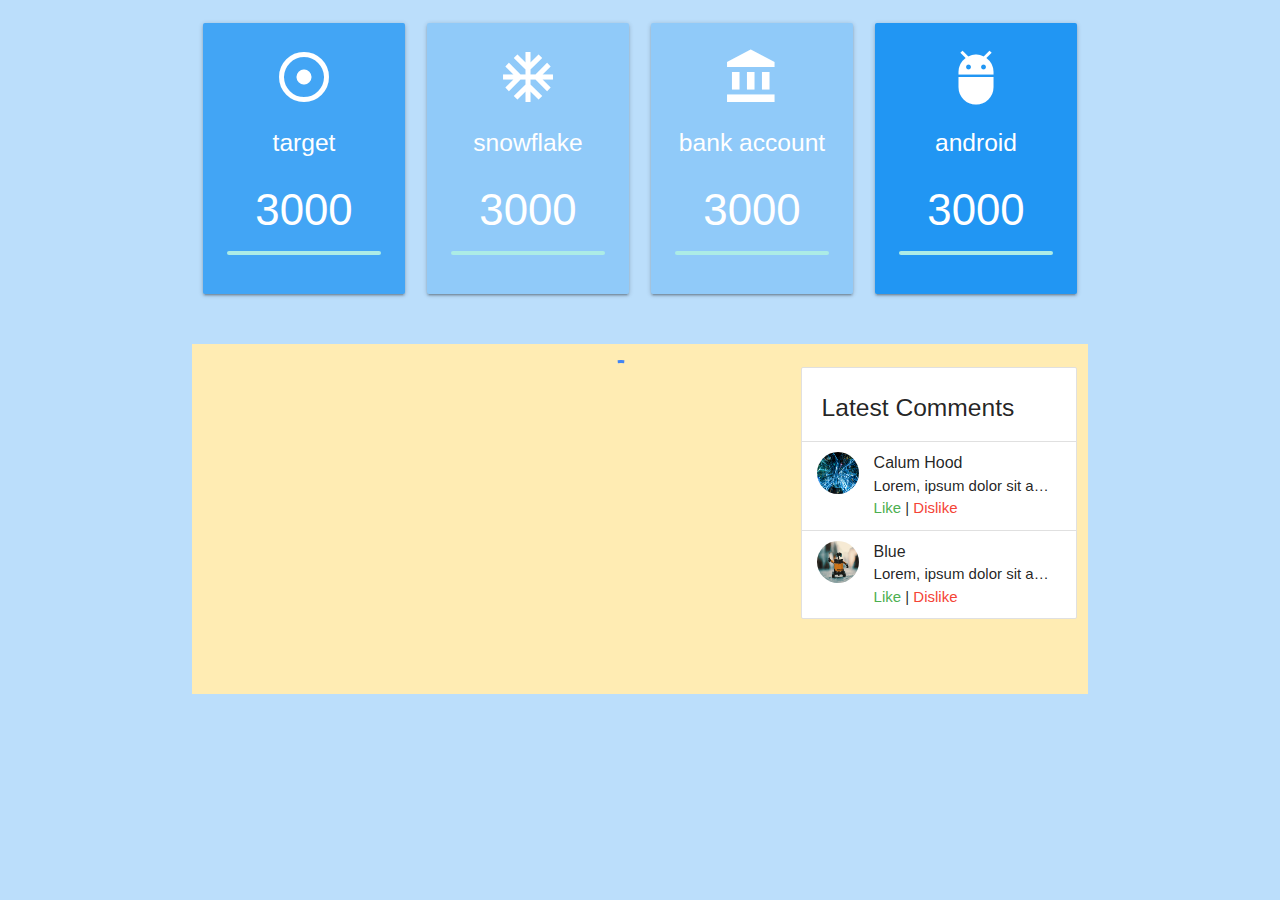
<file: treziel.html>
<!DOCTYPE html>
<html lang="en">
<head>
    <meta charset="UTF-8">
    <meta http-equiv="X-UA-Compatible" contant="IE-Edge">
    <meta name="viewport" content="initial-scale=1.0, maximum-scale=1.0, user-scalable=1">
    <!-- Compiled and minified CSS -->
    <link rel="stylesheet" href="https://cdnjs.cloudflare.com/ajax/libs/materialize/1.0.0/css/materialize.min.css">
    <!-- Google font -->
    <link href="https://fonts.googleapis.com/icon?family=Material+Icons"rel="stylesheet">
    <link rel="stylesheet" href="style.css">
    <title>Blue</title>
</head>
<body class="blue lighten-4">
  <div class="container">        
        <!-- section starts -->
        <section class="section section-stats center">
            <div class="row">
                <div class="col s12 m6 l3">
                    <div class="card-panel blue lighten-1 white-text center">
                        <i class="material-icons medium">adjust</i>
                        <h5>target</h5>
                        <h3 class="count">3000</h3>
                        <div class="progress">
                            <div class="indeterminate blue"></div>
                        </div>
                    </div>
                </div>
                <div class="col s12 m6 l3">
                    <div class="card-panel blue lighten-3 white-text center">
                        <i class="material-icons medium">ac_unit</i>
                        <h5>snowflake</h5>
                        <h3 class="count">3000</h3>
                        <div class="progress">
                            <div class="indeterminate blue lighten-3"></div>
                        </div>
                    </div>
                </div>
                <div class="col s12 m6 l3">
                    <div class="card-panel blue lighten-3 white-text center">
                        <i class="material-icons medium">account_balance</i>
                        <h5>bank account</h5>
                        <h3 class="count">3000</h3>
                        <div class="progress">
                            <div class="indeterminate blue lighten-3"></div>
                        </div>
                    </div>
                </div>
                <div class="col s12 m6 l3">
                    <div class="card-panel blue white-text center">
                        <i class="material-icons medium">adb</i>
                        <h5>android</h5>
                        <h3 class="count">3000</h3>
                        <div class="progress">
                            <div class="indeterminate blue"></div>
                        </div>
                    </div>
                </div>
            </div>
        </section>

        <!-- section:visitors -->
        <section class="section section-visitors amber lighten-4 content">
            <div class="row">
              <div class="col s12 m6 l8">
                <div id="chartContainer" style="height: 300px; width: 100%"></div>
              </div>
                <div class="col s12 m6 l4">
                    <ul class="collection with-header latest-comments">
                        <li class="collection-header">
                            <h5>Latest Comments</h5>  
                        </li>
                        <li class="collection-item avatar">
                            <img src="images/img1.jpg" alt="" class="circle">
                            <span class="title">Calum Hood</span>
                            <p class="truncate">Lorem, ipsum dolor sit amet consectetur adipisicing elit. Vel placeat error maxime distinctio illo cumque dolorem veniam dignissimos repellat ducimus ipsam quae, est suscipit, corporis ab quas nulla voluptates. Molestiae!</p>
                            <a onclick="M.toast({html: 'comment has been approved', classes: 'rounded'});" class="approved green-text">Like</a> |
                            <a onclick="M.toast({html: 'comment has been disliked', classes: 'rounded'});" class="deny red-text">Dislike</a>
                        </li>
                        <li class="collection-item avatar">
                            <img src="images/img5.jpg" alt="" class="circle">
                            <span class="title">Blue</span>
                            <p class="truncate">Lorem, ipsum dolor sit amet consectetur adipisicing elit. Vel placeat error maxime distinctio illo cumque dolorem veniam dignissimos repellat ducimus ipsam quae, est suscipit, corporis ab quas nulla voluptates. Molestiae!</p>
                            <a onclick="M.toast({html: 'comment has been approved', classes: 'rounded'});" class="approved green-text">Like</a> |
                            <a onclick="M.toast({html: 'comment has been disliked', classes: 'rounded'});" class="deny red-text">Dislike</a>
                        </li>
                    </ul>
                </div>
            </div>
        </section>
    </div>

             <!-- Preloader -->
        <div class="preloader-wrapper big active" id="loader">
          <div class="spinner-layer spinner-blue-only">
            <div class="circle-clipper left">
              <div class="circle"></div>
            </div>
            <div class="gap-patch">
              <div class="circle"></div>
            </div>
            <div class="circle-clipper right">
              <div class="circle"></div>
            </div>
          </div>
        </div>




  <!-- Jquery CDN -->
  <script src="https://code.jquery.com/jquery-3.6.1.min.js" integrity="sha256-o88AwQnZB+VDvE9tvIXrMQaPlFFSUTR+nldQm1LuPXQ=" crossorigin="anonymous"></script>
  <!-- Compiled and minified JavaScript -->
  <script src="https://cdnjs.cloudflare.com/ajax/libs/materialize/1.0.0/js/materialize.min.js"></script> 
  <!-- canvasjs -->
  <script src="https://canvasjs.com/assets/script/canvasjs.min.js"></script>
  <script src="js/chart-treziel.js"></script>



</body>
</html>
</file>
<file: style.css>
/* h2 {
  color: beige;
}

body {
  background: grey;
}

button {
  width: 100px;
  padding: 10px;
  background: pink;
  color: white;
  border: none;
  cursor: pointer;
  border-radius: 8%;
} */


#loader {
  position: absolute;
  top: 40%;
  left: 46%;
}
</file>
<file: PROJECT/main.css>
.loader {
  position: absolute;
  top: 40%;
  left: 46%;
}
</file>
